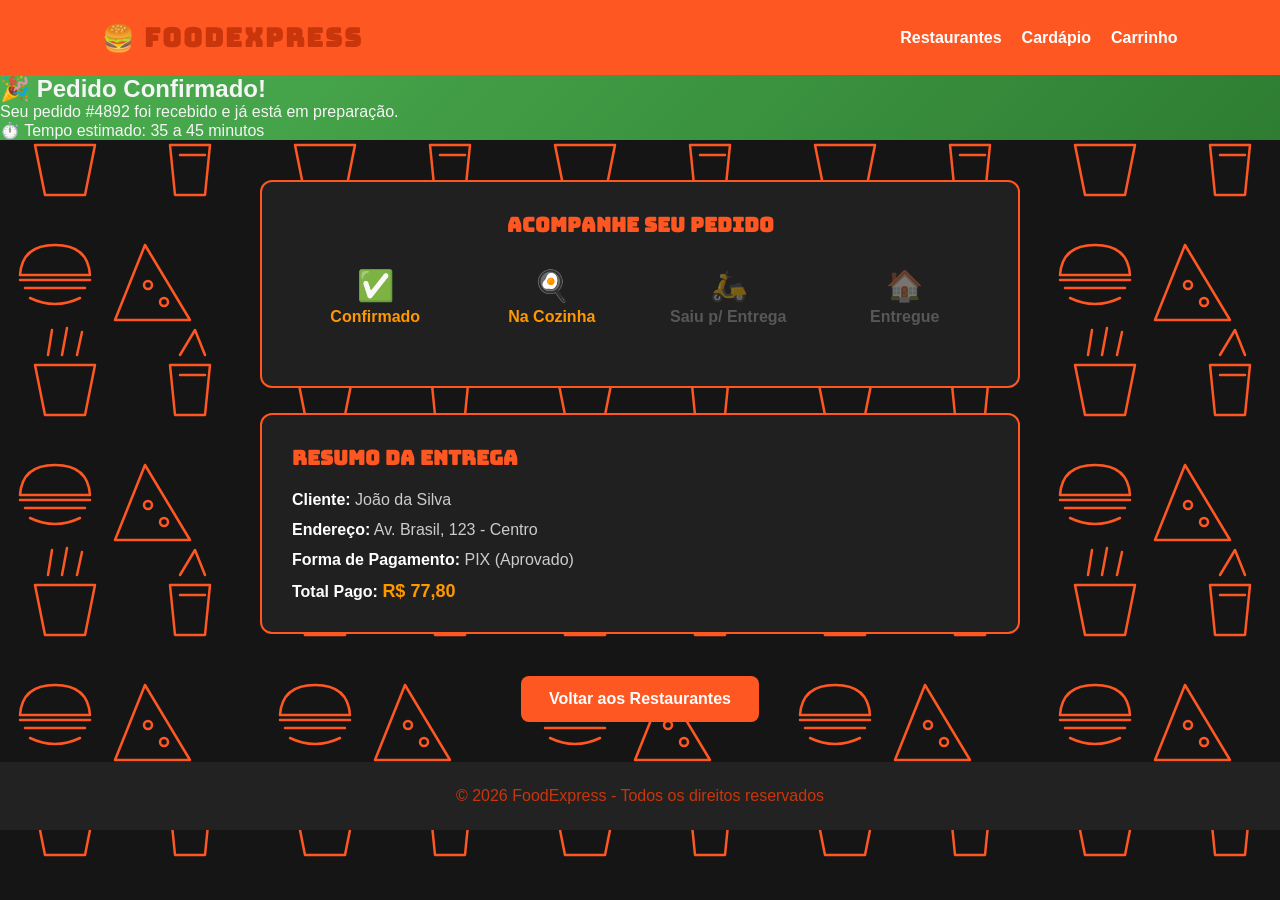
<file: confirmacao.html>
<!DOCTYPE html>
<html lang="pt-BR">
<head>
    <meta charset="UTF-8">
    <meta name="viewport" content="width=device-width, initial-scale=1.0">
    <title>FoodExpress - Pedido Confirmado</title>
    
    <link href="https://fonts.googleapis.com/css2?family=Bungee&display=swap" rel="stylesheet">
    <link rel="stylesheet" href="index.css">
    <link rel="stylesheet" href="pagamento.css">
</head>
<body>

    <header>
        <h1>🍔 FoodExpress</h1>
        <nav aria-label="Menu principal">
            <a href="restaurante.html">Restaurantes</a>
            <a href="cardapio.html">Cardápio</a>
            <a href="carrinho.html">Carrinho</a>
        </nav>
    </header>

    <main>

        <section class="cabecalho-cardapio" style="background: linear-gradient(135deg, #4caf50, #2e7d32);">
            <h2>🎉 Pedido Confirmado!</h2>
            <p>Seu pedido #4892 foi recebido e já está em preparação.</p>
            <span>⏱️ Tempo estimado: 35 a 45 minutos</span>
        </section>

        <section class="pagamento-container">

            <!-- STATUS DO PEDIDO (PROGRESSO) -->
            <div class="bloco-pagamento" style="text-align: center;">
                <h3>Acompanhe seu Pedido</h3>

                <div style="display: flex; justify-content: space-around; align-items: center; margin: 30px 0; gap: 10px; flex-wrap: wrap;">
                    <div style="flex: 1; min-width: 100px;">
                        <div style="font-size: 30px;">✅</div>
                        <strong style="color: #ff9800; display: block; margin-top: 5px;">Confirmado</strong>
                    </div>
                    <div style="flex: 1; min-width: 100px;">
                        <div style="font-size: 30px;">🍳</div>
                        <strong style="color: #ff9800; display: block; margin-top: 5px;">Na Cozinha</strong>
                    </div>
                    <div style="flex: 1; min-width: 100px; opacity: 0.4;">
                        <div style="font-size: 30px;">🛵</div>
                        <strong style="color: #aaa; display: block; margin-top: 5px;">Saiu p/ Entrega</strong>
                    </div>
                    <div style="flex: 1; min-width: 100px; opacity: 0.4;">
                        <div style="font-size: 30px;">🏠</div>
                        <strong style="color: #aaa; display: block; margin-top: 5px;">Entregue</strong>
                    </div>
                </div>
            </div>

            <!-- DETALHES DA ENTREGA E PAGAMENTO -->
            <div class="bloco-pagamento" style="margin-top: 25px;">
                <h3>Resumo da Entrega</h3>
                
                <div style="display: flex; flex-direction: column; gap: 12px; color: #ccc;">
                    <p><strong style="color: #fff;">Cliente:</strong> João da Silva</p>
                    <p><strong style="color: #fff;">Endereço:</strong> Av. Brasil, 123 - Centro</p>
                    <p><strong style="color: #fff;">Forma de Pagamento:</strong> PIX (Aprovado)</p>
                    <p><strong style="color: #fff;">Total Pago:</strong> <span style="color: #ff9800; font-size: 18px; font-weight: bold;">R$ 77,80</span></p>
                </div>
            </div>

            <!-- BOTÃO DE RETORNO -->
            <div style="text-align: center; margin-top: 30px;">
                <a href="restaurante.html" class="botao" style="display: inline-block; padding: 14px 28px; text-decoration: none;">
                    Voltar aos Restaurantes
                </a>
            </div>

        </section>

    </main>

    <footer>
        <p>© 2026 FoodExpress - Todos os direitos reservados</p>
    </footer>

</body>
</html>
</file>
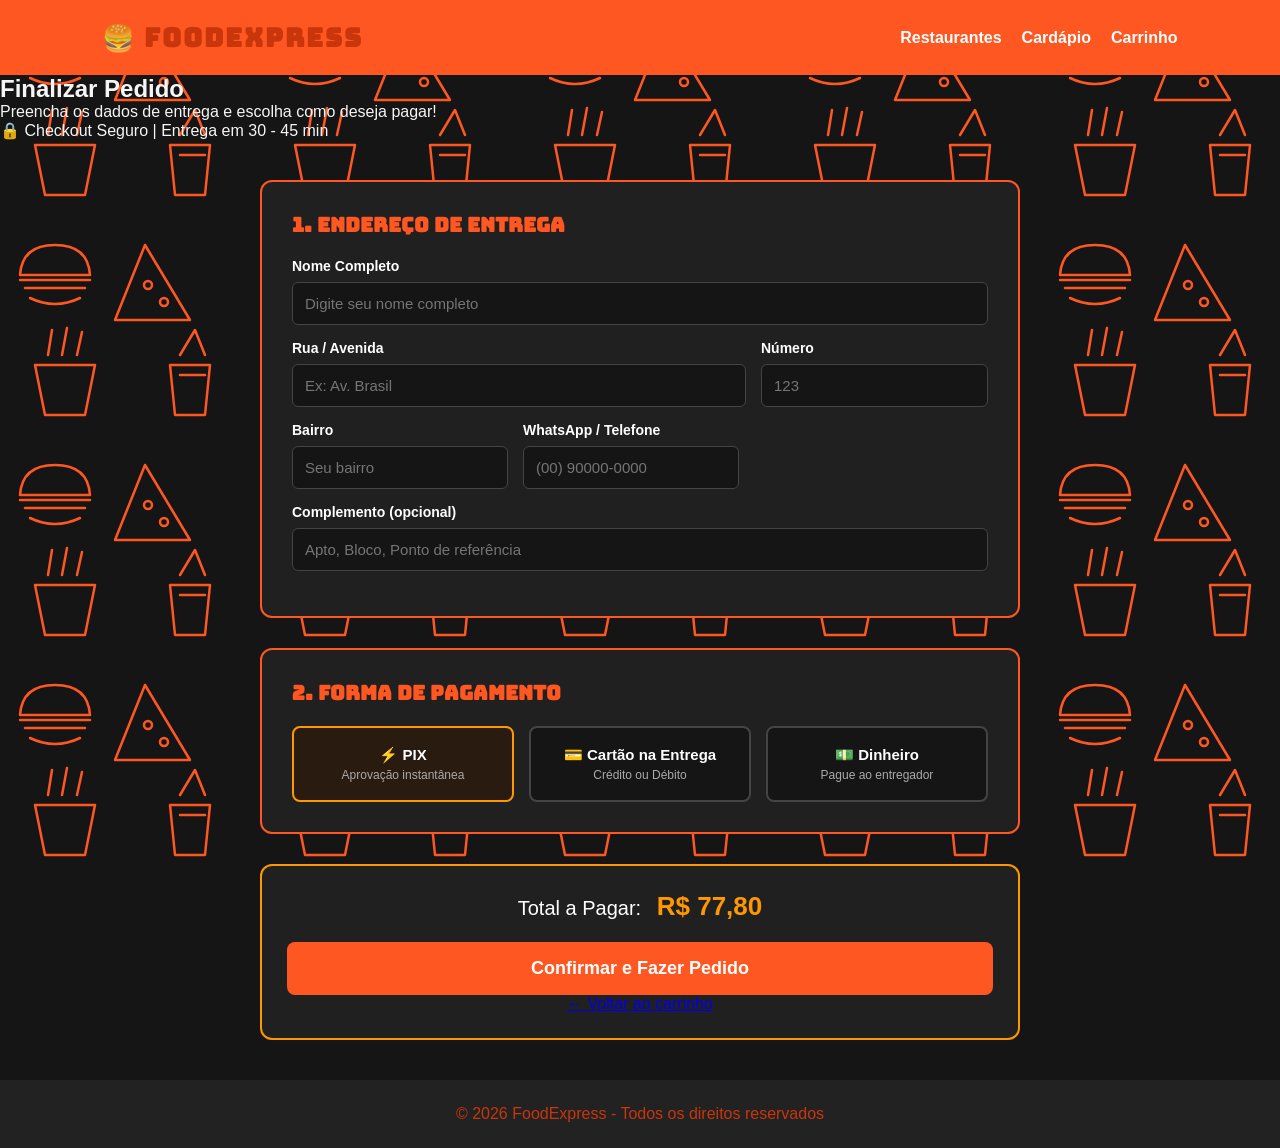
<file: pagamento.html>
<!DOCTYPE html>
<html lang="pt-BR">
<head>
    <meta charset="UTF-8">
    <meta name="viewport" content="width=device-width, initial-scale=1.0">
    <title>FoodExpress - Finalizar Pedido</title>
    
    <link href="https://fonts.googleapis.com/css2?family=Bungee&display=swap" rel="stylesheet">
    <link rel="stylesheet" href="index.css">
    <link rel="stylesheet" href="pagamento.css">
</head>
<body>

    <header>
        <h1>🍔 FoodExpress</h1>
        <nav aria-label="Menu principal">
            <a href="restaurante.html">Restaurantes</a>
            <a href="cardapio.html">Cardápio</a>
            <a href="carrinho.html">Carrinho</a>
        </nav>
    </header>

    <main>

        <section class="cabecalho-cardapio">
            <h2>Finalizar Pedido</h2>
            <p>Preencha os dados de entrega e escolha como deseja pagar!</p>
            <span>🔒 Checkout Seguro | Entrega em 30 - 45 min</span>
        </section>

        <section class="pagamento-container">

            <!-- FORMULÁRIO DIRECIONANDO PARA CONFIRMACAO.HTML -->
            <form id="form-finalizar" action="confirmacao.html" method="GET" class="form-pagamento">

                <!-- ETAPA 1: ENDEREÇO DE ENTREGA -->
                <div class="bloco-pagamento">
                    <h3>1. Endereço de Entrega</h3>
                    
                    <div class="grupo-input">
                        <label for="nome">Nome Completo</label>
                        <input type="text" id="nome" name="nome" placeholder="Digite seu nome completo" required>
                    </div>

                    <div class="linha-dupla">
                        <div class="grupo-input flex-2">
                            <label for="rua">Rua / Avenida</label>
                            <input type="text" id="rua" name="rua" placeholder="Ex: Av. Brasil" required>
                        </div>
                        <div class="grupo-input flex-1">
                            <label for="numero">Número</label>
                            <input type="text" id="numero" name="numero" placeholder="123" required>
                        </div>
                    </div>

                    <div class="linha-dupla">
                        <div class="grupo-input">
                            <label for="bairro">Bairro</label>
                            <input type="text" id="bairro" name="bairro" placeholder="Seu bairro" required>
                        </div>
                        <div class="grupo-input">
                            <label for="telefone">WhatsApp / Telefone</label>
                            <input type="tel" id="telefone" name="telefone" placeholder="(00) 90000-0000" required>
                        </div>
                    </div>

                    <div class="grupo-input">
                        <label for="complemento">Complemento (opcional)</label>
                        <input type="text" id="complemento" name="complemento" placeholder="Apto, Bloco, Ponto de referência">
                    </div>
                </div>

                <!-- ETAPA 2: FORMA DE PAGAMENTO -->
                <div class="bloco-pagamento">
                    <h3>2. Forma de Pagamento</h3>

                    <div class="opcoes-pagamento">
                        <label class="opcao-card">
                            <input type="radio" name="metodo_pagamento" value="pix" checked>
                            <span class="opcao-conteudo">
                                <strong>⚡ PIX</strong>
                                <small>Aprovação instantânea</small>
                            </span>
                        </label>

                        <label class="opcao-card">
                            <input type="radio" name="metodo_pagamento" value="cartao">
                            <span class="opcao-conteudo">
                                <strong>💳 Cartão na Entrega</strong>
                                <small>Crédito ou Débito</small>
                            </span>
                        </label>

                        <label class="opcao-card">
                            <input type="radio" name="metodo_pagamento" value="dinheiro">
                            <span class="opcao-conteudo">
                                <strong>💵 Dinheiro</strong>
                                <small>Pague ao entregador</small>
                            </span>
                        </label>
                    </div>

                    <!-- CAMPO DINÂMICO PARA TROCO -->
                    <div id="campo-troco" class="grupo-input" style="display: none; margin-top: 15px;">
                        <label for="troco">Precisa de troco para quanto?</label>
                        <input type="text" id="troco" name="troco" placeholder="Ex: R$ 100,00">
                    </div>
                </div>

                <!-- ETAPA 3: RESUMO E CONFIRMAÇÃO -->
                <div class="bloco-resumo-final">
                    <div class="detalhe-total">
                        <span>Total a Pagar:</span>
                        <strong id="total-pagamento">R$ 77,80</strong>
                    </div>

                    <button type="submit" class="botao btn-confirmar">
                        Confirmar e Fazer Pedido
                    </button>

                    <a href="carrinho.html" class="voltar-link">← Voltar ao carrinho</a>
                </div>

            </form>

        </section>

    </main>

    <footer>
        <p>© 2026 FoodExpress - Todos os direitos reservados</p>
    </footer>

    <!-- INTERAÇÃO DA SELEÇÃO DE DINHEIRO/TROCO -->
    <script>
        document.addEventListener('DOMContentLoaded', () => {
            const radiosPagamento = document.querySelectorAll('input[name="metodo_pagamento"]');
            const campoTroco = document.getElementById('campo-troco');

            radiosPagamento.forEach(radio => {
                radio.addEventListener('change', (e) => {
                    if (e.target.value === 'dinheiro') {
                        campoTroco.style.display = 'flex';
                    } else {
                        campoTroco.style.display = 'none';
                    }
                });
            });
        });
    </script>

</body>
</html>
</file>
<file: index.css>
@import url('https://fonts.googleapis.com/css2?family=Orbitron:wght@400;700;900&display=swap');
h1 {
    font-family: 'Orbitron', sans-serif;
    font-size: 40px;
    font-weight: 900;
}
* {
    margin: 0;
    padding: 0;
    box-sizing: border-box;
}

body {
    font-family: Arial, sans-serif;
    background-color: #151515;
    color: #f5f5f5;
}

/* Cabeçalho */
header {
    background-color: #ff5722;
    color: white;
    padding: 20px 8%;
    display: flex;
    justify-content: space-between;
    align-items: center;
    flex-wrap: wrap;
    gap: 15px;
}

header h1 {
    font-size: 26px;
}

/* Menu */
nav {
    display: flex;
    gap: 20px;
}

nav a {
    color: white;
    text-decoration: none;
    font-weight: bold;
}

nav a:hover {
    text-decoration: underline;
}

/* Banner principal */
.banner {
    background: linear-gradient(135deg, #ee3902, #ff9800);
    color: #C9360B;
    text-align: center;
    padding: 90px 20px;
}

.banner h2 {
    font-size: 38px;
    margin-bottom: 15px; color: #C9360B;
    font-family: 'Bungee', sans-serif;
}

.banner p {
    font-size: 18px;
    margin-bottom: 30px;
}

/* Conteúdo */
.conteudo {
    max-width: 1200px;
    margin: auto;
    padding: 50px 20px;
    text-align: center;
}

.conteudo h2 {
    font-size: 30px;
    margin-bottom: 12px;
    padding-bottom: 20px 50px;
    color: #ff5722;
    background-color: #151515;
}

.conteudo > p {
    margin-bottom: 30px;
}

/* Cards */
.cards {
    display: grid;
    grid-template-columns: repeat(3, 1fr);
    gap: 25px;
    margin-top: 30px;
}

.card {
    background-color: white;
    border-radius: 12px;
    overflow: hidden;
    box-shadow: 0 4px 12px rgba(0,0,0,0.1);
    padding-bottom: 25px;
    transition: transform 0.3s;
}

.card:hover {
    transform: translateY(-5px);
}

.card img {
    width: 100%;
    height: 200px;
    object-fit: cover;
}

.card h3 {
    margin: 20px 10px 10px;
    font-size: 21px;
}

.card p {
    margin: 10px 15px;
    color: #666;
}

.card span,
.card strong {
    display: block;
    margin: 15px;
    font-size
    : 20px;
}

.card {
    background-color: #202020;
    color: white;
    border: 2px solid #ff5722;
    border-radius: 12px;
    box-shadow: 0 4px 15px rgba(255, 87, 34, 0.15);
}

.card p {
    color: #cccccc;
}

.card h3 {
    color: white;
}

/* DETALHES LARANJAS */
.card:hover {
    border-color: #ff9800;
    transform: translateY(-5px);
}

/* TÍTULO DA ÁREA */
.conteudo > p {
    color: #cccccc;
}

/* Botões */
.botao {
    display: inline-block;
    background-color: #ff5722;
    color: white;
    padding: 12px 22px;
    border-radius: 8px;
    text-decoration: none;
    font-weight: bold;
    margin-top: 12px;
}

.botao:hover {
    background-color: #d84315;
}

.botao:focus-visible,
nav a:focus-visible {
    outline: 3px solid #222;
    outline-offset: 4px;
}

/* Título do cardápio */
.titulo-pagina {
    background-color: #fff0e9;
    text-align: center;
    padding: 55px 20px;
}

.titulo-pagina h2 {
    font-size: 34px;
    margin-bottom: 10px;
}

/* TÍTULOS */
.conteudo h2,
.banner h2,
.card h3 {
    font-family: 'Bungee', sans-serif;
}

/* Rodapé */
footer {
    background-color: #222;
    color: #C9360B;
    text-align: center;
    padding: 25px;
    margin-top: 30px;
}

/* Responsividade */
@media (max-width: 900px) {
    .cards {
        grid-template-columns: repeat(2, 1fr);
    }
}

@media (max-width: 600px) {
    header {
        flex-direction: column;
        text-align: center;
    }

    nav {
        justify-content: center;
        flex-wrap: wrap;
    }

    .banner {
        padding: 60px 20px;
    }

    .banner h2 {
        font-size: 28px;
    }

    .cards {
        grid-template-columns: 1fr;
    }
}

    /* Fonte estilo streetwear */
h1 {
    font-family: 'Bungee', sans-serif;
    letter-spacing: 2px;
    text-transform: uppercase;
    color
: #C9360B;
}

.logo {
    font-family: 'Bungee', sans-serif;
}

/* Fonte estilo streetwear */
header h1 {
    font-family: 'Bungee', sans-serif;
}

.banner h2 {
    font-family: 'Bungee', sans-serif;
    font-size: 40px;
    font-weight: 900;
    letter-spacing: 2px;
    text-transform: uppercase;
}


/* ESTAMPA DE COMIDAS NO FUNDO INTEIRO */
body {
    background-color: #151515;
    background-image: url("data:image/svg+xml,%3Csvg xmlns='http://www.w3.org/2000/svg' width='260' height='220' viewBox='0 0 260 220'%3E%3Cg fill='none' stroke='%23ff5722' stroke-width='2.5' stroke-linecap='round' stroke-linejoin='round'%3E%3Cpath d='M20 55 Q22 25 55 25 Q88 25 90 55 Z M20 60 H90 M25 68 H85 M30 78 Q55 90 80 78'/%3E%3Cpath d='M145 25 L190 100 L115 100 Z M145 25 L190 100 L115 100 Z'/%3E%3Ccircle cx='148' cy='65' r='4'/%3E%3Ccircle cx='164' cy='82' r='4'/%3E%3Cpath d='M35 145 L45 195 H85 L95 145 Z M40 145 H90 M48 135 L52 110 M62 135 L67 108 M77 135 L82 112'/%3E%3Cpath d='M170 145 H210 L205 195 H175 Z M180 135 L195 110 L205 135 M180 155 H205'/%3E%3C/g%3E%3C/svg%3E");
    background-repeat: repeat;
    background-size: 260px 220px;
    background-attachment: fixed;
}

/* CARDS POR CIMA DO FUNDO */
.card {
    position: relative;
    z-index: 1;
}
</file>
<file: pagamento.css>
/* ==========================================
   ESTILOS DA PÁGINA DE PAGAMENTO (pagamento.css)
   ========================================== */

.pagamento-container {
    max-width: 800px;
    margin: 40px auto;
    padding: 0 20px;
}

.form-pagamento {
    display: flex;
    flex-direction: column;
    gap: 30px;
}

.bloco-pagamento {
    background-color: #202020;
    border: 2px solid #ff5722;
    border-radius: 12px;
    padding: 30px;
}

.bloco-pagamento h3 {
    font-family: 'Bungee', sans-serif;
    color: #ff5722;
    font-size: 20px;
    margin-bottom: 20px;
}

/* ESTRUTURA DOS INPUTS */
.grupo-input {
    display: flex;
    flex-direction: column;
    gap: 8px;
    margin-bottom: 15px;
}

.linha-dupla {
    display: flex;
    gap: 15px;
}

.flex-1 { flex: 1; }
.flex-2 { flex: 2; }

.grupo-input label {
    color: #ffffff;
    font-weight: bold;
    font-size: 14px;
}

.grupo-input input {
    padding: 12px;
    background-color: #151515;
    border: 1px solid #444;
    border-radius: 6px;
    color: #ffffff;
    font-size: 15px;
    outline: none;
    transition: border-color 0.3s;
}

.grupo-input input:focus {
    border-color: #ff9800;
}

/* SELEÇÃO DE PAGAMENTO (CARDS INTERATIVOS) */
.opcoes-pagamento {
    display: grid;
    grid-template-columns: repeat(3, 1fr);
    gap: 15px;
}

.opcao-card {
    cursor: pointer;
}

.opcao-card input {
    display: none;
}

.opcao-conteudo {
    display: flex;
    flex-direction: column;
    align-items: center;
    text-align: center;
    padding: 18px 10px;
    background-color: #151515;
    border: 2px solid #444;
    border-radius: 8px;
    transition: all 0.3s;
}

.opcao-conteudo strong {
    color: #fff;
    font-size: 15px;
    margin-bottom: 4px;
}

.opcao-conteudo small {
    color: #aaa;
    font-size: 12px;
}

.opcao-card input:checked + .opcao-conteudo {
    border-color: #ff9800;
    background-color: #2a1b10;
}

/* BLOCO FINAL */
.bloco-resumo-final {
    text-align: center;
    background-color: #202020;
    border: 2px solid #ff9800;
    border-radius: 12px;
    padding: 25px;
}

.detalhe-total {
    font-size: 20px;
    color: #ffffff;
    margin-bottom: 20px;
}

.detalhe-total strong {
    color: #ff9800;
    font-size: 26px;
    margin-left: 10px;
}

.btn-confirmar {
    display: block;
    width: 100%;
    padding: 16px;
    font-size: 18px;
    border: none;
    border-radius: 8px;
    cursor: pointer;
}

/* RESPONSIVIDADE */
@media (max-width: 650px) {
    .linha-dupla {
        flex-direction: column;
        gap: 0;
    }

    .opcoes-pagamento {
        grid-template-columns: 1fr;
    }
}
</file>
